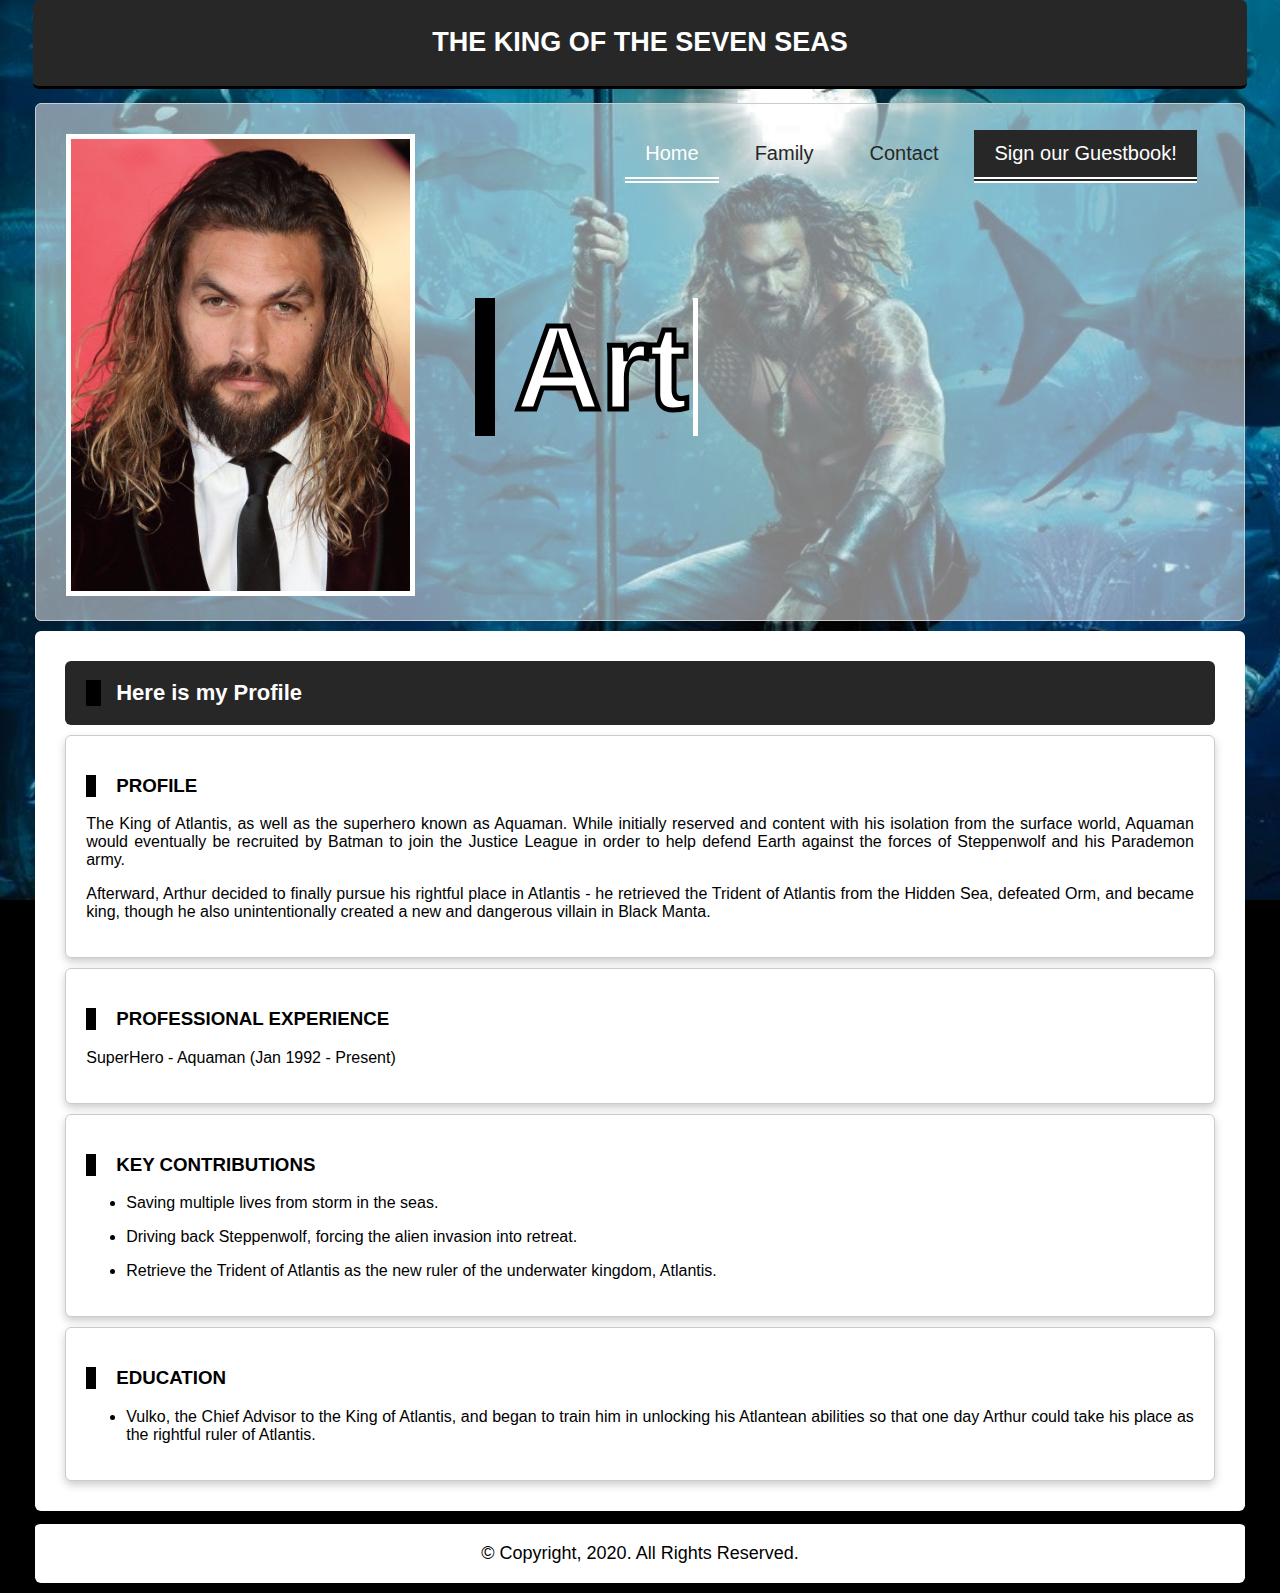
<file: index.html>
<!DOCTYPE html>
<html lang="en">

<head>
    <meta charset="UTF-8">
    <meta name="viewport" content="width=device-width, initial-scale=1.0">
    <title>Arthur Curry</title>
    <meta name="description" content="My personal awesome profile website...">
    <meta name="keywords" content="Arthur, Curry, Arthur Curry, Profile, Website">
    <meta name="robots" content="index, follow" />
    <link rel="canonical" href="http://genehome.ddns.net/index.html" />
    <link rel="stylesheet" href="style.css">

    <!-- Global site tag (gtag.js) - Google Analytics -->
    <script async src="https://www.googletagmanager.com/gtag/js?id=G-Y2VQJHS1L2"></script>
    <script>
        window.dataLayer = window.dataLayer || [];
        function gtag() { dataLayer.push(arguments); }
        gtag('js', new Date());

        gtag('config', 'G-Y2VQJHS1L2');
    </script>
    
</head>

<body onload="typeWriter()">

    <div id="subHead" class="sticky">
        <h2>The King of the Seven Seas</h2>
    </div>


    <div id="topbar">
        <a class="guestNav" href="guestbook.html" title="Guestbook">Sign our Guestbook!</a>
        <a href="contact.html" title="Contact">Contact</a>
        <a href="family.html" title="Family">Family</a>
        <a class="active" href="index.html" title="Home">Home</a>
    </div>
    
    <div class="profile">
        <div class="image">
            <img src="images/arthur.jpg" alt="Arthur" title="Arthur Curry" style="width:100%;">
        </div>

        <div class="heading">
            <h2 id="Arthur"><span style="display:none">Arthur Curry</span></h2>
        </div>
    </div>


    <div class="container">
        <div class="titleHead">
            <h2 class="PageTitle">Here is my Profile</h2>
        </div>
        <div class="card">

            <h3>PROFILE</h3>
            <p>The King of Atlantis, as well as the superhero known as Aquaman. While initially reserved and content
                with
                his isolation from the surface world, Aquaman would eventually be recruited by Batman to join the
                Justice
                League in order to help defend Earth against the forces of Steppenwolf and his Parademon army.</p>
            <p>Afterward, Arthur decided to finally pursue his rightful place in Atlantis - he retrieved the Trident of
                Atlantis from the Hidden Sea, defeated Orm, and became king, though he also unintentionally created a
                new
                and dangerous villain in Black Manta.</p>
        </div>

        <div class="card">
            <h3>PROFESSIONAL EXPERIENCE</h3>
            <p>SuperHero - Aquaman (Jan 1992 - Present)</p>
        </div>

        <div class="card">
            <h3>KEY CONTRIBUTIONS</h3>
            <ul>
                <li>
                    <p>Saving multiple lives from storm in the seas.</p>
                </li>
                <li>
                    <p>Driving back Steppenwolf, forcing the alien invasion into retreat.</p>
                </li>
                <li>
                    <p>Retrieve the Trident of Atlantis as the new ruler of the underwater kingdom, Atlantis.</p>
                </li>
            </ul>
        </div>

        <div class="card">
            <h3>EDUCATION</h3>
            <ul>
                <li>
                    <p>Vulko, the Chief Advisor to the King of Atlantis, and began to train him in unlocking his
                        Atlantean
                        abilities so that one day Arthur could take his place as the rightful ruler of Atlantis.</p>
                </li>
            </ul>
        </div>

    </div>

    <div class="footer">
        <p>&copy; Copyright, 2020. All Rights Reserved.</p>
    </div>

    <!-- Typing Script -->

    <script>
        var i = 0;
        var txt = 'Arthur Curry';
        var speed = 250;
        var pix = -1;
        var Arthur = document.getElementById("Arthur");

        function typeWriter() {
            Arthur.style.width = "fit-content";
            if (pix == -1) {
                pix = 0;
                cursor();
            }
            if (i < txt.length) {
                Arthur.innerHTML += txt.charAt(i);
                i++;
                setTimeout(typeWriter, speed);
            } else {

                setTimeout(rem, 2000);
            }
        }

        function rem() {
            Arthur.innerHTML = "";
            i = -1;
            typeWriter();
        }

        function cursor() {

            if (pix == 0) {
                Arthur.style.borderRight = "5px solid";
                Arthur.style.paddingRight = "5px";
                pix = 1;
                setTimeout(cursor, 300);
            }
            else if (pix == 1) {
                Arthur.style.borderRight = "0px solid";
                pix = 0;
                setTimeout(cursor, 300);
            }
        }


    </script>

</body>

</html>
</file>
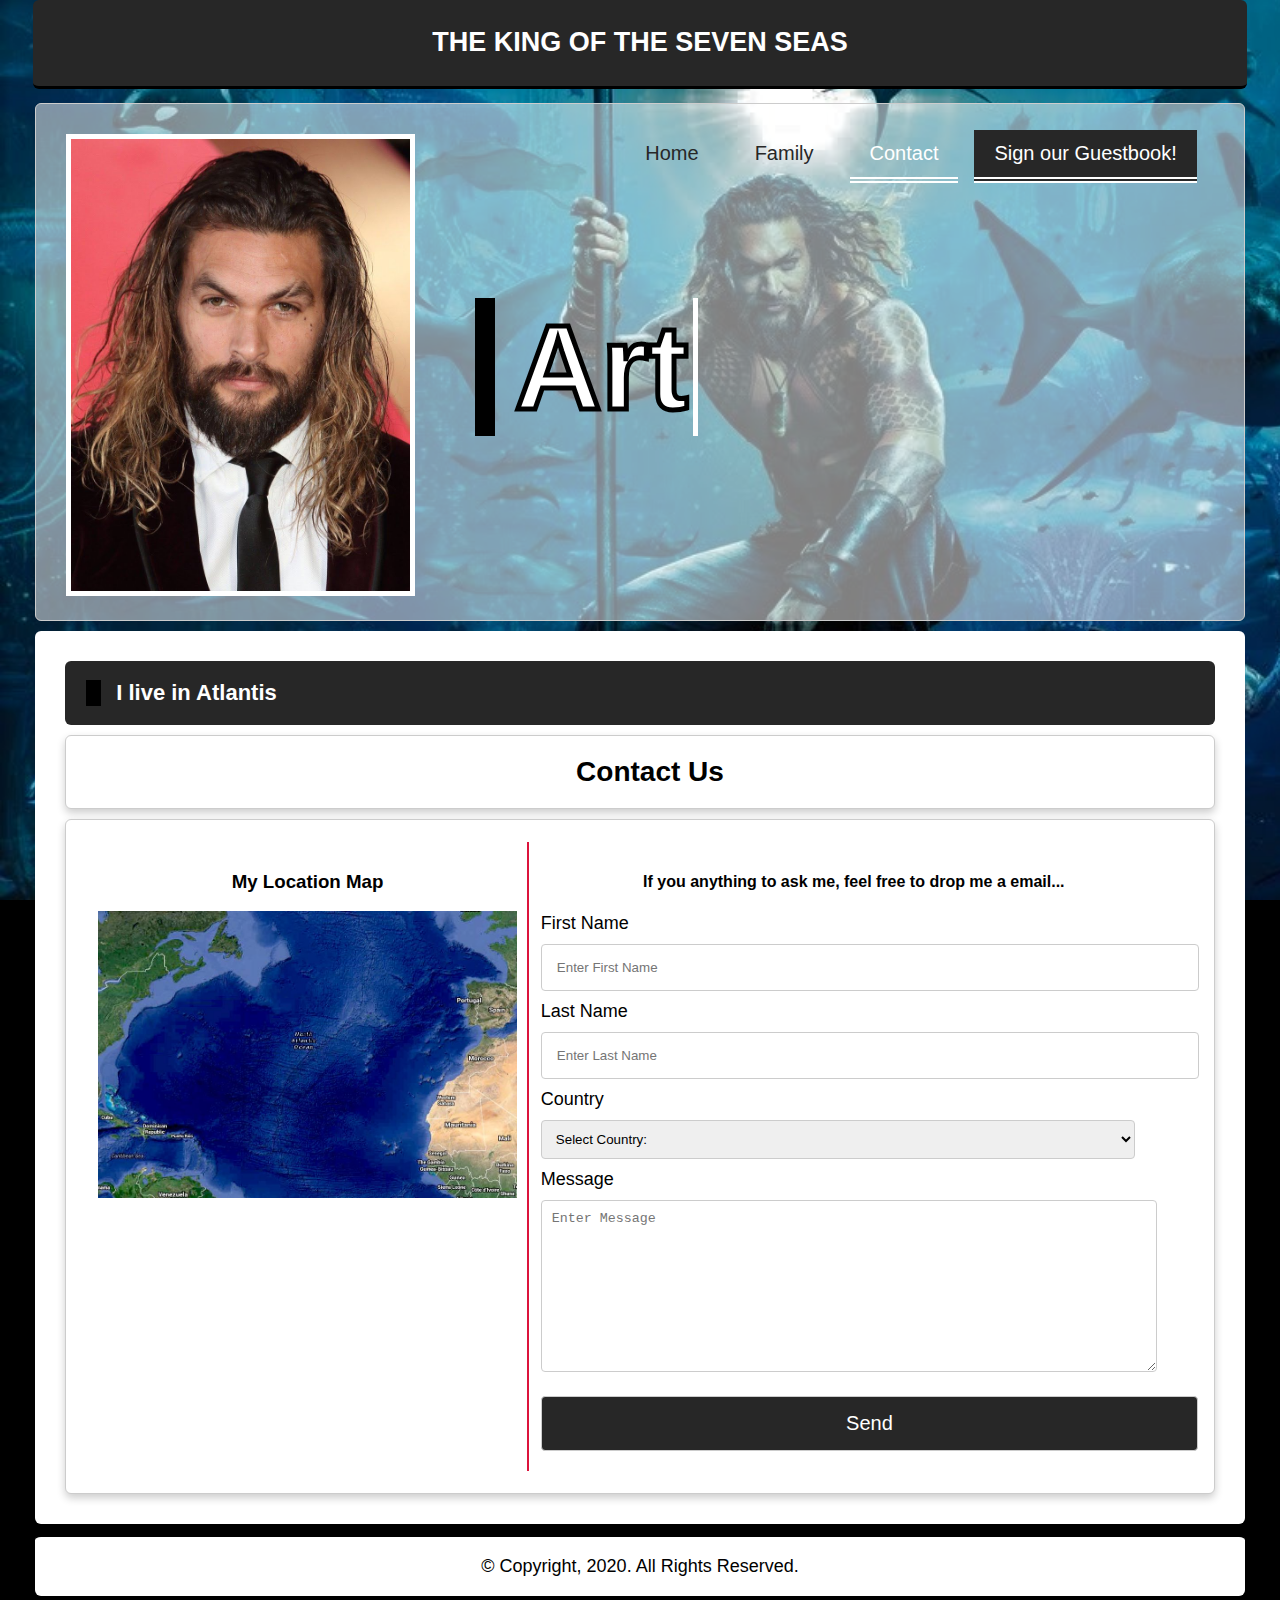
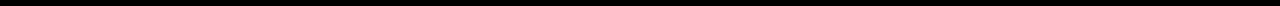
<file: contact.html>
<!DOCTYPE html>
<html lang="en">

<head>
    <meta charset="UTF-8">
    <meta name="viewport" content="width=device-width, initial-scale=1.0">
    <title>Contact</title>
    <meta name="description" content="My personal awesome profile website...">
    <meta name="keywords" content="Arthur, Curry, Arthur Curry, Profile, Website">
    <meta name="robots" content="index, follow" />
    <link rel="canonical" href="http://genehome.ddns.net/contact.html" />
    <link rel="stylesheet" href="style.css">

    <!-- Global site tag (gtag.js) - Google Analytics -->
    <script async src="https://www.googletagmanager.com/gtag/js?id=G-Y2VQJHS1L2"></script>
    <script>
        window.dataLayer = window.dataLayer || [];
        function gtag() { dataLayer.push(arguments); }
        gtag('js', new Date());

        gtag('config', 'G-Y2VQJHS1L2');
    </script>
    
</head>

<body onload="typeWriter()">

    <div id="subHead" class="sticky">
        <h2>The King of the Seven Seas</h2>
    </div>


    <div id="topbar">
        <a class="guestNav" href="guestbook.html" title="Guestbook">Sign our Guestbook!</a>
        <a class="active" href="contact.html" title="Contact">Contact</a>
        <a href="family.html" title="Family">Family</a>
        <a href="index.html" title="Home">Home</a>

    </div>


    <div class="profile">
        <div class="image">
            <img src="images/arthur.jpg" alt="Arthur" title="Arthur Curry" style="width:100%;">
        </div>

        <div class="heading">
            <h2 id="Arthur"><span style="display:none">Arthur Curry</span></h2>
        </div>
    </div>


    <div class="container">
        <div class="titleHead">
            <h2 class="PageTitle">I live in Atlantis</h2>
        </div>
        <div class="card">
            <h3 style="margin: 0;text-align: center; font-size: 28px; border: none;">Contact Us</h3>
        </div>
        <div class="card">
            <table>
                <tr>
                    <td class="formLeft">
                        <h3 style="text-align: center;">My Location Map</h3>
                <img src="images/map.jpg" alt="Map" title="Map" style="width:100%">
                    </td>
                    <td class="formRight">
                        
                        <h4 style="text-align: center;">If you anything to ask me, feel free to drop me a email...</h4>

                        <form>

                            <label for="firstName">First Name</label><br>
                            <input required type="text" id="firstName" name="firstName" class="input" placeholder="Enter First Name">
                            
                            <br>

                            <label for="lastName">Last Name</label><br>
                            <input required type="text" id="lastName" name="lastName" class="input" placeholder="Enter Last Name">
                            
                            <br>

                            <label>Country</label><br>
                            <select required name="country">
                                <option value="">Select Country:</option>
                                <option value="Singapore">Singapore</option>
                                <option value="USA">USA</option>
                                <option value="Others">Others</option>
                            </select>

                            <br>

                            <label for="message">Message</label><br>
                            <textarea name="message" id="message" cols="30" rows="10" placeholder="Enter Message"></textarea>
                            
                            <br>

                            <input type="submit" class="button" value="Send">
  

                </form>
                    </td>
                </tr>
                
            </table>

        </div>

    </div>

    <div class="footer">
        <p>&copy; Copyright, 2020. All Rights Reserved.</p>
    </div>

    <!-- Typing Script -->

    <script>
        var i = 0;
        var txt = 'Arthur Curry';
        var speed = 250;
        var pix = -1;
        var Arthur = document.getElementById("Arthur");

        function typeWriter() {
            Arthur.style.width = "fit-content";
            if (pix == -1) {
                pix = 0;
                cursor();
            }
            if (i < txt.length) {
                Arthur.innerHTML += txt.charAt(i);
                i++;
                setTimeout(typeWriter, speed);
            } else {

                setTimeout(rem, 2000);
            }
        }

        function rem() {
            Arthur.innerHTML = "";
            i = -1;
            typeWriter();
        }

        function cursor() {

            if (pix == 0) {
                Arthur.style.borderRight = "5px solid";
                Arthur.style.paddingRight = "5px";
                pix = 1;
                setTimeout(cursor, 300);
            }
            else if (pix == 1) {
                Arthur.style.borderRight = "0px solid";
                pix = 0;
                setTimeout(cursor, 300);
            }
        }


    </script>

</body>

</html>
</file>
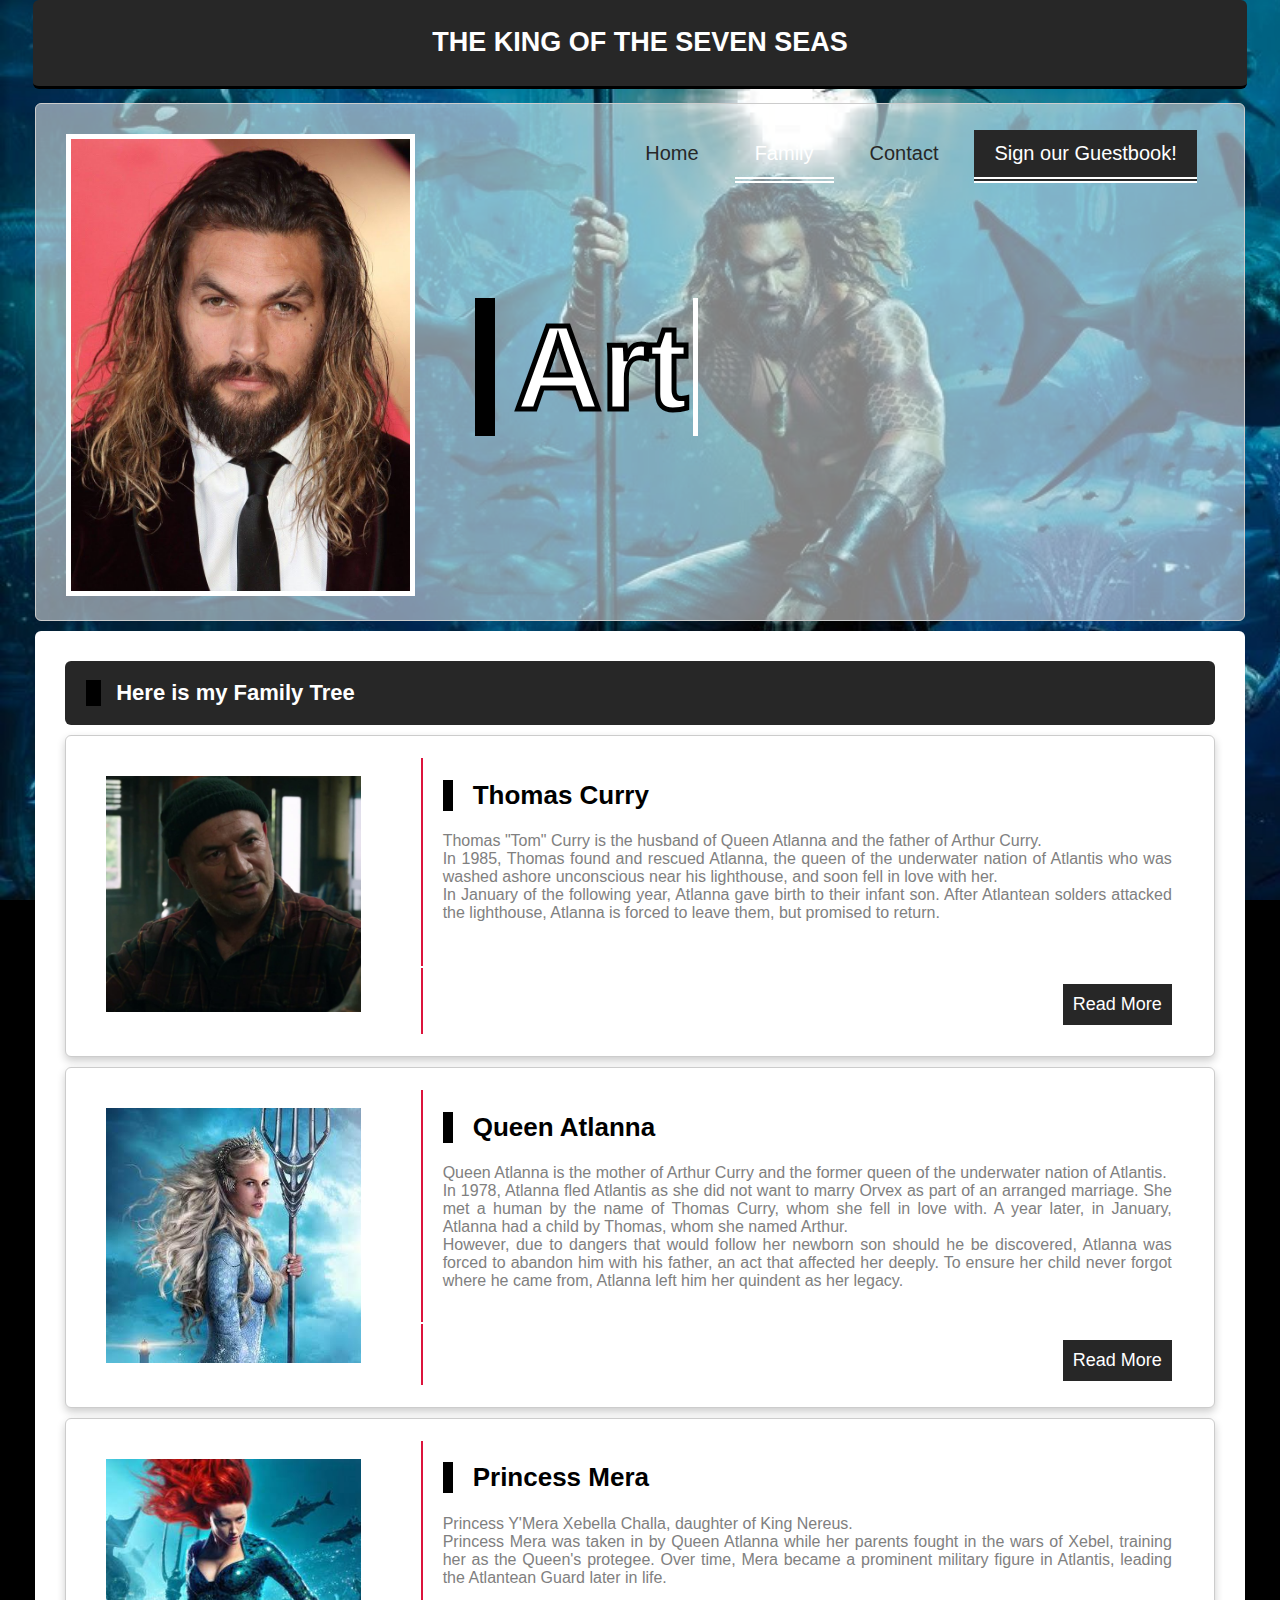
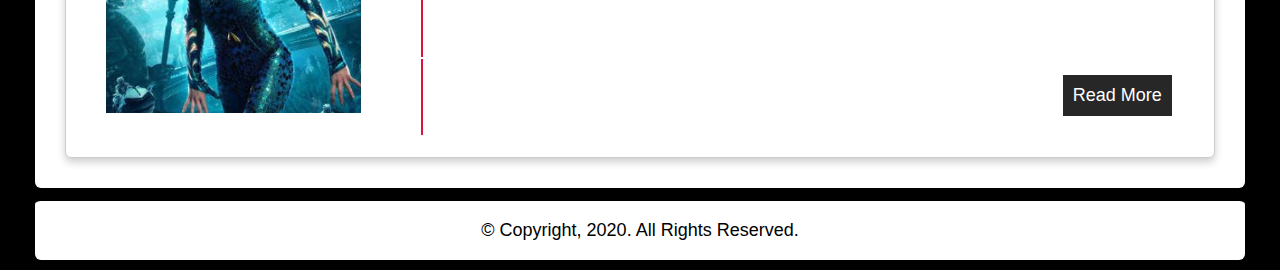
<file: family.html>
<!DOCTYPE html>
<html lang="en">

<head>
    <meta charset="UTF-8">
    <meta name="viewport" content="width=device-width, initial-scale=1.0">
    <title>Family</title>
    <meta name="description" content="My personal awesome profile website...">
    <meta name="keywords" content="Arthur, Curry, Arthur Curry, Profile, Website">
    <meta name="robots" content="index, follow" />
    <link rel="canonical" href="http://genehome.ddns.net/family.html" />
    <link rel="stylesheet" href="style.css">

    <!-- Global site tag (gtag.js) - Google Analytics -->
    <script async src="https://www.googletagmanager.com/gtag/js?id=G-Y2VQJHS1L2"></script>
    <script>
        window.dataLayer = window.dataLayer || [];
        function gtag() { dataLayer.push(arguments); }
        gtag('js', new Date());

        gtag('config', 'G-Y2VQJHS1L2');
    </script>

</head>

<body onload="typeWriter()">

    <div id="subHead" class="sticky">
        <h2>The King of the Seven Seas</h2>
    </div>


    <div id="topbar">
        <a class="guestNav" href="guestbook.html" title="Guestbook">Sign our Guestbook!</a>
        <a href="contact.html" title="Contact">Contact</a>
        <a class="active" href="family.html" title="Family">Family</a>
        <a href="index.html" title="Home">Home</a>
    </div>


    <div class="profile">
        <div class="image">
            <img src="images/arthur.jpg" alt="Arthur" title="Arthur Curry" style="width:100%;">
        </div>

        <div class="heading">
            <h2 id="Arthur"><span style="display:none">Arthur Curry</span></h2>
        </div>
    </div>

    <div class="container">
        <div class="titleHead">
            <h2 class="PageTitle">Here is my Family Tree</h2>
        </div>
        <div class="card">
            <table>
                <tr>
                    <td rowspan="2" class="c1">
                        <div class="image"><img src="images/Thomas_Curry.png" alt="Thomas Curry" title="Thomas Curry" style="width:100%;"></div>
                    </td>
                    <td class="c2">
                        <h2>Thomas Curry</h2>
                        <p class="title">
                            Thomas "Tom" Curry is the husband of Queen Atlanna and the father of Arthur Curry.
                            <br>
                            In 1985, Thomas found and rescued Atlanna, the queen of the underwater nation of Atlantis
                            who was washed ashore unconscious near his lighthouse, and soon fell in love with her.
                            <br>
                            In January of the following year, Atlanna gave birth to their infant son. After Atlantean
                            solders attacked the lighthouse, Atlanna is forced to leave them, but promised to return.
                        </p>
                    </td>
                </tr>
                <tr>
                    <td class="c2">
                        <p><a class="ReadButton" href="https://dcextendeduniverse.fandom.com/wiki/Thomas_Curry"
                                target="_blank">Read
                                    More</a></p>
                    </td>
                </tr>
            </table>
        </div>

        <div class="card">
            <table>
                <tr>
                    <td rowspan="2" class="c1">
                        <div class="image"><img src="images/Aquaman_Queen.jpg" alt="Queen Atlanna" title="Queen Atlanna" style="width:100%;"></div>
                    </td>
                    <td class="c2">
                        <h2>Queen Atlanna</h2>
                        <p class="title">
                            Queen Atlanna is the mother of Arthur Curry and the former queen of the underwater nation of
                            Atlantis.
                            <br>
                            In 1978, Atlanna fled Atlantis as she did not want to marry Orvex as part of an arranged
                            marriage. She met a human by the name of Thomas Curry, whom she fell in love with. A year
                            later, in January, Atlanna had a child by Thomas, whom she named Arthur.
                            <br>
                            However, due to dangers that would follow her newborn son should he be discovered, Atlanna
                            was forced to abandon him with his father, an act that affected her deeply. To ensure her
                            child never forgot where he came from, Atlanna left him her quindent as her legacy.
                        </p>
                    </td>
                </tr>
                <tr>
                    <td class="c2">
                        <p><a class="ReadButton" href="https://dcextendeduniverse.fandom.com/wiki/Atlanna" target="_blank">Read
                                    More</a></p>
                    </td>
                </tr>
            </table>
        </div>

        <div class="card">
            <table>
                <tr>
                    <td rowspan="2" class="c1">
                            <div class="image"><img src="images/Aquaman_Princess_Mera.jpg" alt="Princess Mera" title="Princess Mera" style="width:100%;"></div>
                    </td>
                    <td class="c2">
                        <h2>Princess Mera</h2>
                        <p class="title">
                            Princess Y'Mera Xebella Challa, daughter of King Nereus.
                            <br>
                            Princess Mera was taken in by Queen Atlanna while her parents fought in the wars of Xebel,
                            training her as the Queen's protegee. Over time, Mera became a prominent military figure in
                            Atlantis, leading the Atlantean Guard later in life.
                        </p>
                    </td>
                </tr>
                <tr>
                    <td class="c2">
                        <p><a class="ReadButton" href="https://dcextendeduniverse.fandom.com/wiki/Mera" target="_blank">Read
                                    More</a></p>
                    </td>
                </tr>
            </table>
        </div>
    </div>

    <div class="footer">
        <p>&copy; Copyright, 2020. All Rights Reserved.</p>
    </div>

    <!-- Typing Name Script -->

    <script>
        var i = 0;
        var txt = 'Arthur Curry';
        var speed = 250;
        var pix = -1;
        var Arthur = document.getElementById("Arthur");

        function typeWriter() {
            Arthur.style.width = "fit-content";
            if (pix == -1) {
                pix = 0;
                cursor();
            }
            if (i < txt.length) {
                Arthur.innerHTML += txt.charAt(i);
                i++;
                setTimeout(typeWriter, speed);
            } else {

                setTimeout(rem, 2000);
            }
        }

        function rem() {
            Arthur.innerHTML = "";
            i = -1;
            typeWriter();
        }

        function cursor() {

            if (pix == 0) {
                Arthur.style.borderRight = "5px solid";
                Arthur.style.paddingRight = "5px";
                pix = 1;
                setTimeout(cursor, 300);
            }
            else if (pix == 1) {
                Arthur.style.borderRight = "0px solid";
                pix = 0;
                setTimeout(cursor, 300);
            }
        }


    </script>

</body>

</html>
</file>
<file: style.css>
body {
    background-color: black;
    background-image: url("images/bg.jpg");
    background-repeat: no-repeat;
    background-size: cover;
    background-attachment: fixed;
    margin: auto;
    font-family: Arial, Helvetica, sans-serif;
    width: 94.5%;
}

.head {
    text-align: center;
    color: white;
}

.profile {
    display: table;
    margin-bottom: 10px;
    padding: 20px;
    background-color: rgba(255, 255, 255, 0.5);
    border-radius: 6px;
    border: 1px solid #ccc;
    padding-bottom: 10px;
}

.image {
    display: table-cell;
    width: 35%;
    padding: 10px 60px 10px 10px;
}

.image img {
    border: 5px solid white;
    transition: 2s;
}

.image img:hover {
    border: 5px solid black;
}

.heading {
    display: table-cell;
    width: 100%;
    padding: 10px;
    vertical-align: middle;
    font-size: 500%;
    color: white;
    text-align: center;
    -webkit-text-stroke: 5px black;
}

.heading>h2 {
    padding-left: 20px;
    border-left: 20px solid black;
}

#subHead {
    color: white;
    background-color: #272727;
    text-align: center;
    font-size: 18px;
    text-transform: uppercase;
    border-bottom: 3px solid black;
    padding: 5px;
    border-radius: 6px;
}

.titleHead {
    color: white;
    background-color: #272727;
    padding: 1px;
    border-radius: 6px;
}

.PageTitle {
    text-align: left;
    padding-left: 15px;
    text-transform: none;
    border-left: 15px solid black;
    margin-left: 20px;
    font-size: 22px;
}

/* Navigation bar */

#topbar {
    margin-top: 130px;
    overflow: hidden;
    margin-bottom: -80px;
    margin-right: 40px;
}

#topbar a {
    float: right;
    display: block;
    color: #272727;
    text-align: center;
    padding: 12px 20px;
    margin: 0 8px;
    text-decoration: none;
    font-size: 20px;
}

#topbar a:hover {
    /* background-color: #272727; */
    transition: 0.8s;
    color: white;
    border-bottom: 6px double white;
}

#topbar a.active {
    /* background-color: #272727; */
    color: white;
    border-bottom: 6px double white;
}

.guestNav {
    background-color: #272727 !important;
    padding: 5px;
    border-bottom: 6px double white;
    color: white !important;
}

.sticky {
    position: fixed;
    left: 0;
    right: 0;
    top: 0;
    text-align: center;
    width: 94%;
    margin: 0 auto;
}

.container {
    padding: 30px;
    background-color: white;
    border-radius: 6px;
    text-align: justify;
}

.card {
    box-shadow: 0 4px 8px 0 rgba(0, 0, 0, 0.2);
    border: 1px solid #ccc;
    border-radius: 6px;
    background-color: white;
    padding: 20px;
    margin-top: 10px;
}

.card>h3 {
    padding-left: 20px;
    border-left: 10px solid black;
}

button {
    border: none;
    outline: 0;
    padding: 10px;
    color: white;
    background-color: #272727;
    text-align: center;
    cursor: pointer;
    font-size: 18px;
    transition: 0.5s;
    float: right;
}

button:hover,
a:hover {
    opacity: 0.7;
}

.ReadButton {
    border: none;
    outline: 0;
    padding: 10px;
    color: white;
    background-color: #272727;
    text-align: center;
    cursor: pointer;
    font-size: 18px;
    transition: 0.5s;
    float: right;
    text-decoration: none;
}

.ReadButton:hover {
    opacity: 0.7;
}

.c1 {
    width: 30%;
}

.c2 {
    width: 70%;
    text-align: left;
    vertical-align: top;
    padding: 0 20px;
    border-left: 2px solid crimson;
}

.c2 h2 {
    font-size: 26px;
    padding-left: 20px;
    border-left: 10px solid black;
}

.title {
    color: grey;
    font-size: 16px;
    text-align: justify;
}

.footer {
    text-align: center;
    margin: 10px 0;
    padding: 1px;
    background-color: white;
    border-radius: 6px;
    border-top: 3px solid black;
}

.footer>p {
    font-size: 18px;
}

.formLeft {
    width: 40%;
    padding: 10px;
    vertical-align: top;
    border-right: crimson 2px solid;
}

.formRight {
    width: 60%;
    padding: 10px 25px 10px 10px;
    vertical-align: top;
    text-align: left;
}

label {
    font-size: 18px;
  }

input, select, textarea {
    margin: 10px auto;
    padding: 15px;
    border: 1px solid #ccc;
    border-radius: 4px;
    width: 100%;
  }

  select, .button {
      width: 105%;
  }

  .button {
      font-size: 20px;
      background-color: #272727;
      color: white;
      transition: 0.5s;
  }

  .button:hover {
        opacity: 0.7;
  }

  


.form {
    margin: 0 auto;
    padding: 10px 20px;
    border-radius: 6px;
    border: 1px solid #ccc;
    /* width: 0%; */
}

.form label {
    display: inline-block;
    padding-top: 20px;
    font-size: 16px;
  }

.form input, select, textarea {
    margin: 10px auto;
    padding: 10px;
    border: 1px solid #ccc;
    border-radius: 4px;
    width: 95%;
  }

.form input[type=radio], input[type=checkbox] {
    width: 5%;
}

.formInputs:after {
        content: "";
        display: table;
        clear: both;
}

.colLabel {
    float: left;
    width: 25%;
    text-transform: uppercase;
  }

.inputs {
    float: right;
    width: 75%;
}

.buttons {
    display: flex;
    margin-top: 10px;
    margin: auto;
    width: 50%;
}

.guestLeft {
    width: 50%;
    vertical-align: top;
    padding: 10px 25px 10px 10px;
    border-right: crimson 2px solid;
}

.guestRight {
    width: 50%;
    padding: 10px 10px 10px 25px;
    vertical-align: top;
    text-align: left;
    padding-top: 0;
}

.guestRight .card {
    padding: 0 0 0 20px;
}

.card .subline {
    color: #8b8b8b;
    /* font-style: italic; */
    padding-left: 30px;
    margin-top: -10px;
}

.card .commentGuest {
    font-style: italic;
    margin: 0 30px 20px 30px;
    text-align: justify;
}


.alertSuccess {
    text-align: center;
    padding: 10px;
    background-color: lightgreen;
    color: darkgreen;
    font-size: 20px;
    border: 1px solid #ccc;
    border-radius: 6px;
    margin-bottom: 10px;
}

.alertError {
    text-align: center;
    padding: 10px;
    background-color: pink;
    color: red;
    font-size: 20px;
    border: 1px solid #ccc;
    border-radius: 6px;
    margin-bottom: 10px;
}

table  {
    width: 100%;
}
</file>
